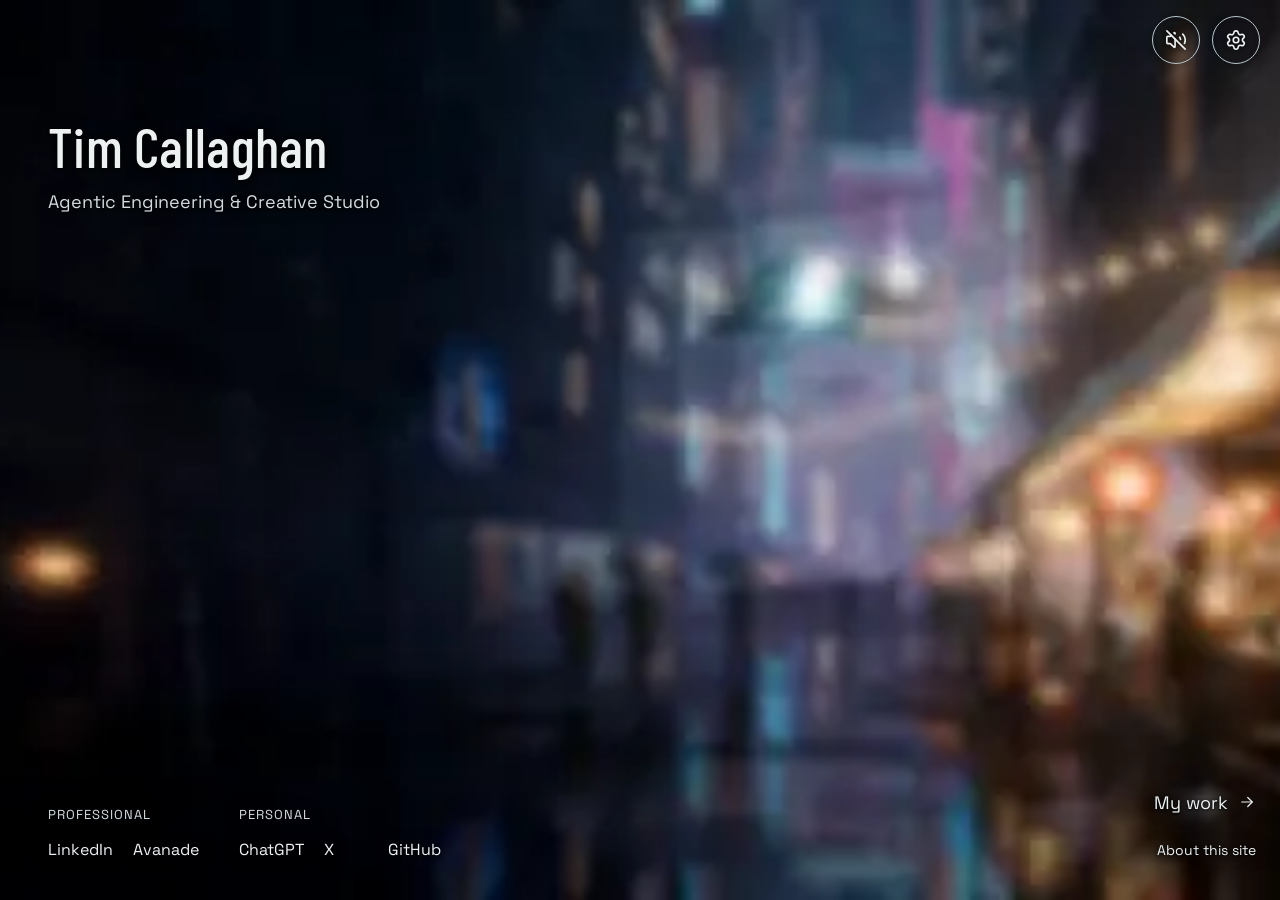
<file: site/index.html>
<!doctype html>
<html lang="en">
<head>
<meta charset="utf-8">
<meta name="viewport" content="width=device-width, initial-scale=1, viewport-fit=cover">
<title>Tim Callaghan</title>
<meta name="robots" content="index, follow">
<link rel="stylesheet" href="site.css">
<script type="importmap">{ "imports": { "three": "./vendor/three.module.js", "three/addons/": "./vendor/jsm/" } }</script>
<meta name="description" content="Tim Callaghan — Agentic Engineering & Creative Studio.">
<link rel="canonical" href="https://aboutme.tclabs.uk/">
<meta property="og:type" content="website">
<meta property="og:title" content="Tim Callaghan">
<meta property="og:description" content="Tim Callaghan — Agentic Engineering & Creative Studio.">
<meta property="og:url" content="https://aboutme.tclabs.uk/">
</head>
<body>
<picture class="scene-still" aria-hidden="true">
  <source media="(max-aspect-ratio: 9/10)" srcset="assets/scene/opening-portrait.webp">
  <img src="assets/scene/opening-landscape.webp" alt="" fetchpriority="high">
</picture>
<canvas id="scene" aria-hidden="true"></canvas>

<a class="skip" href="#content">Skip to content</a>
<main id="content" tabindex="-1" data-page="home" class="home-shell">
  <header class="identity"><h1>Tim Callaghan</h1>
  <p class="sub">Agentic Engineering &amp; Creative Studio</p></header>
  <footer class="home-footer">
  <div class="home-links">
  <nav aria-label="Destinations">
    <div class="group"><h2>Professional</h2><ul>
      <li><a href="https://www.linkedin.com/in/tcallaghan"><svg viewBox="0 0 24 24" aria-hidden="true"><path d="M4 6h16v12H4z"/><circle cx="9" cy="11" r="2"/><path d="M6.5 15.5c.6-1.4 1.5-2 2.5-2s1.9.6 2.5 2"/><path d="M14 10h4M14 13h3"/></svg><span class="t">LinkedIn</span></a></li>
      <li><a href="https://www.avanade.com/en-gb"><svg viewBox="0 0 24 24" aria-hidden="true"><path d="M4 9h16v10H4z"/><path d="M8 9V6h8v3"/><path d="M11 13h2"/></svg><span class="t">Avanade</span></a></li>
    </ul></div>
    <div class="group"><h2>Personal</h2><ul>
      <li><a href="https://chatgpt.com/u/timzone"><svg viewBox="0 0 24 24" aria-hidden="true"><path d="M5 5h14v10H10l-4 4v-4H5z"/><path d="M9 10h6"/></svg><span class="t">ChatGPT</span></a></li>
      <li><a href="https://x.com/timz0ne"><svg viewBox="0 0 24 24" aria-hidden="true"><path d="M14 5h5v5"/><path d="M19 5l-8 8"/><path d="M17 14v5H5V7h5"/></svg><span class="t">X</span></a></li>
      <li><a href="https://github.com/timothycallaghan"><svg viewBox="0 0 24 24" aria-hidden="true"><path d="M9 8l-4 4 4 4"/><path d="M15 8l4 4-4 4"/><path d="M13 6l-2 12"/></svg><span class="t">GitHub</span></a></li>
    </ul></div>
  </nav>
  </div>
  <nav class="page-links" aria-label="Pages">
  <a class="work" data-page-link="work" href="my-work.html"><span class="t">My work</span><svg viewBox="0 0 24 24" aria-hidden="true"><path d="M5 12h14"/><path d="m13 6 6 6-6 6"/></svg></a>
  <a data-page-link="about" href="about-this-site.html"><span class="t">About this site</span></a>
  </nav>
  </footer>
<noscript><p>Scene animation needs JavaScript. Navigation and page content remain available.</p></noscript>
</main>
<div class="scene-toolbar" aria-label="Scene controls">
<button id="sound-mute" class="icon-button" type="button" disabled aria-label="Enable sound" aria-pressed="false" data-audible="false"><svg viewBox="0 0 24 24" aria-hidden="true" focusable="false"><g class="sound-waves"><path d="M11 4.702a.705.705 0 0 0-1.203-.498L6.413 7.587A1.4 1.4 0 0 1 5.416 8H3a1 1 0 0 0-1 1v6a1 1 0 0 0 1 1h2.416a1.4 1.4 0 0 1 .997.413l3.383 3.384A.705.705 0 0 0 11 19.298z"/><path d="M16 9a5 5 0 0 1 0 6"/><path d="M19.364 18.364a9 9 0 0 0 0-12.728"/></g><g class="sound-slash"><path d="M16 9a5 5 0 0 1 .95 2.293"/><path d="M19.364 5.636a9 9 0 0 1 1.889 9.96"/><path d="m2 2 20 20"/><path d="m7 7-.587.587A1.4 1.4 0 0 1 5.416 8H3a1 1 0 0 0-1 1v6a1 1 0 0 0 1 1h2.416a1.4 1.4 0 0 1 .997.413l3.383 3.384A.705.705 0 0 0 11 19.298V11"/><path d="M9.828 4.172A.686.686 0 0 1 11 4.657v.686"/></g></svg></button>
<button id="settings-toggle" class="icon-button" type="button" disabled aria-label="Open settings" aria-controls="sound-controls" aria-expanded="false"><svg viewBox="0 0 24 24" aria-hidden="true" focusable="false"><path d="M9.671 4.136a2.34 2.34 0 0 1 4.659 0 2.34 2.34 0 0 0 3.319 1.915 2.34 2.34 0 0 1 2.33 4.033 2.34 2.34 0 0 0 0 3.831 2.34 2.34 0 0 1-2.33 4.033 2.34 2.34 0 0 0-3.319 1.915 2.34 2.34 0 0 1-4.659 0 2.34 2.34 0 0 0-3.32-1.915 2.34 2.34 0 0 1-2.33-4.033 2.34 2.34 0 0 0 0-3.831A2.34 2.34 0 0 1 6.35 6.051a2.34 2.34 0 0 0 3.319-1.915"/><circle cx="12" cy="12" r="3"/></svg></button>
<p id="sound-announcement" class="sr-only" role="status">Sound off.</p>
</div>
<section id="sound-controls" class="settings-panel controls" role="dialog" aria-labelledby="settings-title" hidden>
<h2 id="settings-title">Settings</h2>
<h3>Sound</h3>
<div class="settings-actions"><button id="sound-enable" type="button">Enable sound</button><button id="sound-stop" type="button" disabled>Stop sound</button></div>
<div class="sound-level"><label for="sound-master">Master volume</label><input id="sound-master" data-bus="master" type="range" min="0" max="100" value="100"><output for="sound-master">100%</output></div>
<div class="sound-level"><label for="sound-music">Music</label><input id="sound-music" data-bus="music" type="range" min="0" max="100" value="100"><output for="sound-music">100%</output></div>
<div class="sound-level"><label for="sound-ambience">Ambience</label><input id="sound-ambience" data-bus="ambience" type="range" min="0" max="100" value="100"><output for="sound-ambience">100%</output></div>
<div class="sound-level"><label for="sound-rain">Rain</label><input id="sound-rain" data-bus="rain" type="range" min="0" max="100" value="100"><output for="sound-rain">100%</output></div>
<p id="sound-status">Sound off. Enable sound on this page to listen.</p>
<a id="sound-secure-link" hidden>Open the HTTPS page</a>
<h3>Scene</h3><div class="settings-actions"><button id="motion" type="button" disabled>Pause motion</button><button id="reset-view" type="button" disabled>Centre view</button></div>
<form><label for="quality">Scene quality</label><select id="quality" name="preset"><option value="auto">Automatic</option><option value="low">Low</option><option value="high">High</option></select><button type="submit">Apply quality</button></form>
<p id="scene-status" role="status">Loading scene. All page content is available.</p>
<p class="scene-help">Drag horizontally on the scene to look around. Vertical swipes scroll the page.</p>
<button id="settings-close" type="button">Close settings</button>
</section>
<script type="module" src="src/shell.js"></script>
</body>
</html>
</file>
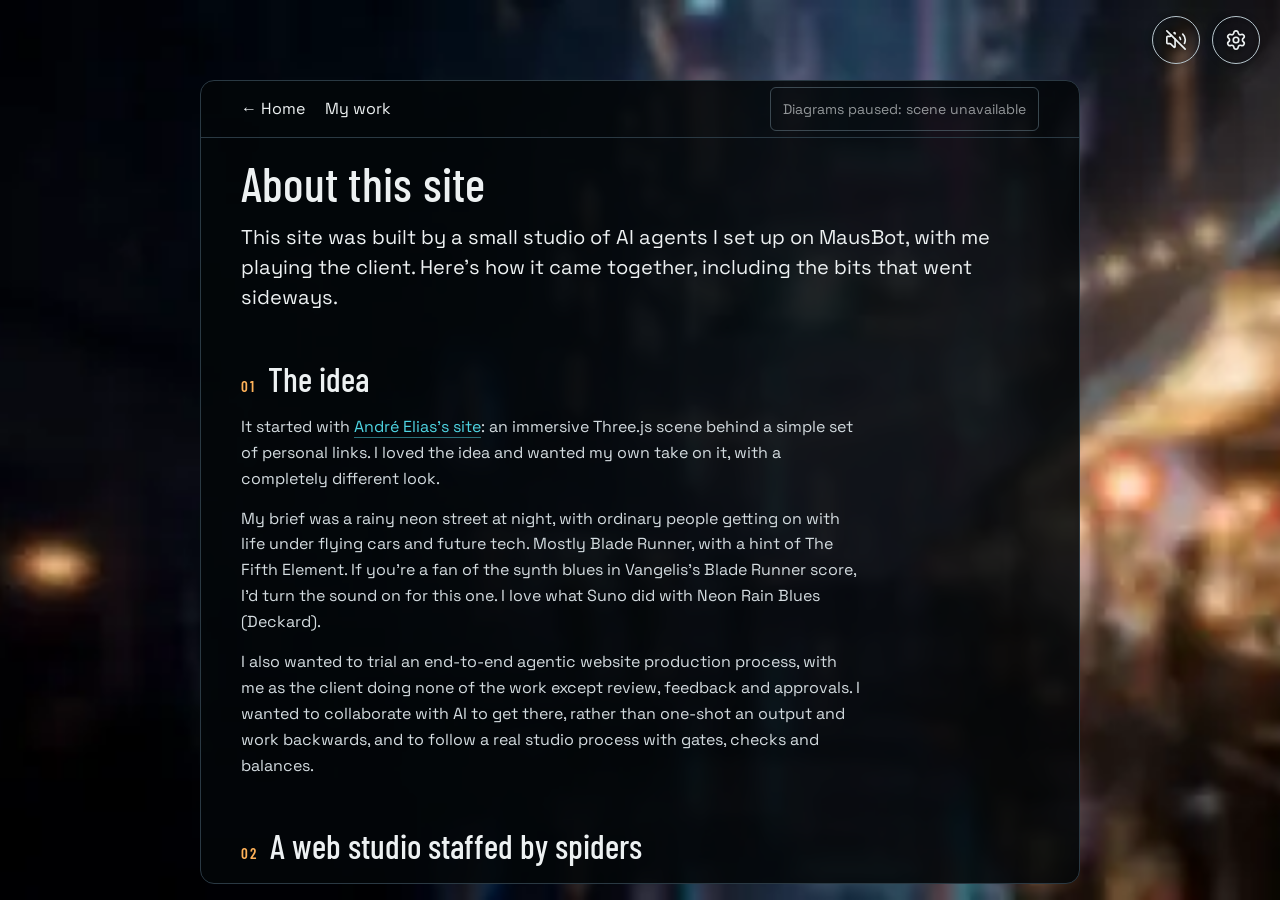
<file: site/about-this-site.html>
<!doctype html>
<html lang="en" data-scene-paused="true">
<head>
<meta charset="utf-8">
<meta name="viewport" content="width=device-width, initial-scale=1, viewport-fit=cover">
<title>About this site — Tim Callaghan</title>
<meta name="robots" content="index, follow">
<link rel="stylesheet" href="site.css">
<link rel="stylesheet" href="about.css">
<script type="importmap">{ "imports": { "three": "./vendor/three.module.js", "three/addons/": "./vendor/jsm/" } }</script>
<meta name="description" content="How Tim Callaghan’s personal website was created with an agentic web studio.">
<link rel="canonical" href="https://aboutme.tclabs.uk/about-this-site">
<meta property="og:type" content="website">
<meta property="og:title" content="About this site — Tim Callaghan">
<meta property="og:description" content="How Tim Callaghan’s personal website was created with an agentic web studio.">
<meta property="og:url" content="https://aboutme.tclabs.uk/about-this-site">
</head>
<body>
<picture class="scene-still" aria-hidden="true">
  <source media="(max-aspect-ratio: 9/10)" srcset="assets/scene/opening-portrait.webp">
  <img src="assets/scene/opening-landscape.webp" alt="" fetchpriority="high">
</picture>
<canvas id="scene" aria-hidden="true"></canvas>
<a class="skip" href="#content">Skip to content</a>
<main id="content" tabindex="-1" data-page="about" class="about-copy content-shell">
<div class="content-panel about-panel" data-camera-block>
<nav class="panel-nav about-nav" aria-label="Pages">
  <a data-page-link="home" href="index.html"><span class="t">← Home</span></a>
  <a data-page-link="work" href="my-work.html"><span class="t">My work</span></a>
  <button id="about-anim" class="anim-toggle" type="button" disabled aria-pressed="false">Pause diagrams</button>
</nav>
<article id="about-story" class="story-panel" data-camera-block tabindex="0" aria-labelledby="about-title">
<header class="about-head">
  <h1 id="about-title">About this site</h1>
  <p class="lede">This site was built by a small studio of AI agents I set up on MausBot, with me playing the client. Here’s how it came together, including the bits that went sideways.</p>
</header>

<section class="chapter" aria-labelledby="c1">
  <h2 id="c1"><span class="num" aria-hidden="true">01</span>The idea</h2>
  <p>It started with <a class="inline" href="https://www.andreelias.dev/en"><span class="t">André Elias’s site</span></a>: an immersive Three.js scene behind a simple set of personal links. I loved the idea and wanted my own take on it, with a completely different look.</p>
  <p>My brief was a rainy neon street at night, with ordinary people getting on with life under flying cars and future tech. Mostly Blade Runner, with a hint of The Fifth Element. If you’re a fan of the synth blues in Vangelis’s Blade Runner score, I’d turn the sound on for this one. I love what Suno did with Neon Rain Blues (Deckard).</p>
  <p>I also wanted to trial an end-to-end agentic website production process, with me as the client doing none of the work except review, feedback and approvals. I wanted to collaborate with AI to get there, rather than one-shot an output and work backwards, and to follow a real studio process with gates, checks and balances.</p>
</section>

<section class="chapter" aria-labelledby="c2">
  <h2 id="c2"><span class="num" aria-hidden="true">02</span>A web studio staffed by spiders</h2>
  <figure class="fig fig-team" aria-labelledby="f-team">
    <ul class="team">
      <li class="member m-tim">
        <svg class="crit" viewBox="0 0 48 48" aria-hidden="true" focusable="false"><circle cx="24" cy="16" r="7"/><path d="M10 42c0-11 7-15 14-15s14 4 14 15"/></svg>
        <b>Tim</b><span>Client. Makes the calls.</span>
      </li>
      <li class="member m-roland">
        <svg class="crit" viewBox="0 0 48 48" aria-hidden="true" focusable="false"><path d="M33 25c4 1 8 4 11 6-3 2-7 4-11 5"/><ellipse cx="22" cy="31" rx="12" ry="8"/><circle cx="32" cy="23" r="4"/><circle class="dot" cx="37" cy="30" r="1.2"/><path d="M10 32c-7 2-8 10-1 10 5 1 7-2 9-1"/><path d="M17 38v4M27 38v4"/></svg>
        <b>Roland</b><span>Delivery lead. Not a spider.</span>
      </li>
      <li class="member m-spider m-parker">
        <svg class="crit" viewBox="0 0 48 48" aria-hidden="true" focusable="false"><path class="silk" d="M24 0v16"/><g class="legs"><path d="M20 22 10 14 4 18"/><path d="M19 25 8 24 3 30"/><path d="M20 28 10 33 7 40"/><path d="M21 31 15 38 14 45"/><path d="M28 22 38 14 44 18"/><path d="M29 25 40 24 45 30"/><path d="M28 28 38 33 41 40"/><path d="M27 31 33 38 34 45"/></g><ellipse cx="24" cy="30" rx="6" ry="7"/><circle cx="24" cy="20" r="4"/></svg>
        <b>Parker</b><span>Creative direction</span>
      </li>
      <li class="member m-spider m-charlotte">
        <svg class="crit" viewBox="0 0 48 48" aria-hidden="true" focusable="false"><path class="silk" d="M24 0v16"/><g class="legs"><path d="M20 22 10 14 4 18"/><path d="M19 25 8 24 3 30"/><path d="M20 28 10 33 7 40"/><path d="M21 31 15 38 14 45"/><path d="M28 22 38 14 44 18"/><path d="M29 25 40 24 45 30"/><path d="M28 28 38 33 41 40"/><path d="M27 31 33 38 34 45"/></g><ellipse cx="24" cy="30" rx="6" ry="7"/><circle cx="24" cy="20" r="4"/></svg>
        <b>Charlotte</b><span>Engineering</span>
      </li>
      <li class="member m-spider m-shelob">
        <svg class="crit" viewBox="0 0 48 48" aria-hidden="true" focusable="false"><path class="silk" d="M24 0v16"/><g class="legs"><path d="M20 22 10 14 4 18"/><path d="M19 25 8 24 3 30"/><path d="M20 28 10 33 7 40"/><path d="M21 31 15 38 14 45"/><path d="M28 22 38 14 44 18"/><path d="M29 25 40 24 45 30"/><path d="M28 28 38 33 41 40"/><path d="M27 31 33 38 34 45"/></g><ellipse cx="24" cy="30" rx="6" ry="7"/><circle cx="24" cy="20" r="4"/></svg>
        <b>Shelob</b><span>Independent QA. Catches bugs.</span>
      </li>
    </ul>
    <figcaption id="f-team">Who does what. I decide, Roland coordinates, and the three specialists hang off his line.</figcaption>
  </figure>
  <p>Parker (as in Peter) handles creative direction. Charlotte (of the web) writes the code. Shelob (Tolkien’s) does independent QA, because she catches bugs. Roland leads delivery. His name was inspired by the 1980s Roland Rat Superstar, which seemed fitting for MausBot. He isn’t a spider, and I did ask him not to eat the spiders.</p>
  <p>I’m the client: I make the creative calls and approve anything that goes public. Each agent has its own lane and its own GitHub identity, and nobody signs off their own work. The names stayed the same throughout, while the models behind them changed.</p>
</section>

<section class="chapter" aria-labelledby="c3">
  <h2 id="c3"><span class="num" aria-hidden="true">03</span>Gates, and going round again</h2>
  <p>Before anyone wrote site code, Roland wrote the process. Work passes through eight gates, G0 to G7, and every gate has a named owner who says yes. On paper it’s a neat line. In practice it’s a loop.</p>
  <figure class="fig fig-gates" aria-labelledby="f-gates">
    <div class="track">
      <div class="rail" aria-hidden="true"><span class="token"></span></div>
      <ol class="gates">
        <li class="by-tim"><span class="node">G0</span><b>Brief</b><span class="who">Tim accepts</span></li>
        <li class="by-tim loop"><span class="node">G1</span><b>Direction</b><span class="who">Tim chooses</span></li>
        <li class="by-roland loop"><span class="node">G2</span><b>Working proof</b><span class="who">Roland accepts</span></li>
        <li class="by-roland"><span class="node">G3</span><b>Ready to build</b><span class="who">Roland</span></li>
        <li class="by-roland loop"><span class="node">G4</span><b>Build in slices</b><span class="who">Roland, after review</span></li>
        <li class="by-tim loop"><span class="node">G5</span><b>Release candidate</b><span class="who">Tim says go</span></li>
        <li class="by-roland"><span class="node">G6</span><b>Live and checked</b><span class="who">Roland verifies</span></li>
        <li class="by-roland"><span class="node">G7</span><b>Look back</b><span class="who">Roland closes</span></li>
      </ol>
    </div>
    <ul class="loops">
      <li><svg viewBox="0 0 24 24" aria-hidden="true" focusable="false"><path d="M4 12a8 8 0 1 0 2.3-5.7"/><path d="M4 4v5h5"/></svg><span><b>G1</b> Flat drawings rejected. Redone against a real 3D reference.</span></li>
      <li><svg viewBox="0 0 24 24" aria-hidden="true" focusable="false"><path d="M4 12a8 8 0 1 0 2.3-5.7"/><path d="M4 4v5h5"/></svg><span><b>G2</b> A later camera drifted, so we went back to the first build’s framing.</span></li>
      <li><svg viewBox="0 0 24 24" aria-hidden="true" focusable="false"><path d="M4 12a8 8 0 1 0 2.3-5.7"/><path d="M4 4v5h5"/></svg><span><b>G4–G5</b> My notes on the private preview sent work back more than once.</span></li>
    </ul>
    <figcaption id="f-gates"><span class="key k-tim">Tim decides</span> <span class="key k-roland">Roland decides</span> The circled gates are where we went round again.</figcaption>
  </figure>
  <p>It began with a client interview. Roland asked who the site was for, what a visitor should do, how it should feel, which fonts (I’m fussy about fonts), which links mattered, whether it should make a sound and how it should behave on my phone. He forgot to ask where it would live, so I added hosting and the domain myself.</p>
  <figure class="fig fig-interview" aria-labelledby="f-int">
    <ul class="asks">
      <li>Who is it for?</li><li>What should visitors do?</li><li>How should it feel?</li><li>Which fonts?</li><li>Which links?</li><li>Sound?</li><li>How does it behave on my phone?</li>
      <li class="missed">Where will it live? <span>(I added this)</span></li>
    </ul>
    <figcaption id="f-int">The interview, roughly. The dashed one wasn’t asked.</figcaption>
  </figure>
</section>

<section class="chapter" aria-labelledby="c4">
  <h2 id="c4"><span class="num" aria-hidden="true">04</span>Getting the city right</h2>
  <p>The first concept images were flat 2D drawings. Every file was there, every checksum matched, and they looked nothing like a 3D city.</p>
  <p>After that it was passes and side-by-side comparisons. Charlotte’s first build put the camera at eye level in a deep street canyon, and that framing survived everything after it. Later passes drifted too close, so we went back. Parker added people, stalls, window life, neon and a billboard. We ported the whole scene to WebGPU as an experiment, compared the two like for like and kept WebGL. The final rounds came from me prodding it on my phone.</p>
  <figure class="fig fig-passes" aria-labelledby="f-passes">
    <ol class="passes">
      <li class="dropped">
        <svg viewBox="0 0 120 72" aria-hidden="true" focusable="false"><rect class="tf" x="10" y="12" width="28" height="48"/><rect class="tf" x="82" y="20" width="28" height="40"/><rect class="tf" x="0" y="60" width="120" height="12"/><circle class="tm" cx="60" cy="22" r="7"/></svg>
        <b>Flat mock-ups</b><span class="by">2D drawings</span><span class="verdict">Rejected</span>
      </li>
      <li class="kept">
        <svg viewBox="0 0 120 72" aria-hidden="true" focusable="false"><path class="tl" d="M0 0 48 30v12L0 72M120 0 72 30v12l48 30M48 36h24"/><path class="ta" d="M14 16v8M24 22v8M14 46v8M24 44v8M106 16v8M96 22v8"/></svg>
        <b>Eye-level street</b><span class="by">Charlotte · Claude Opus</span><span class="verdict">Kept: the framing</span>
      </li>
      <li class="dropped">
        <svg viewBox="0 0 120 72" aria-hidden="true" focusable="false"><rect class="tf" x="0" y="0" width="74" height="72"/><rect class="tm" x="16" y="16" width="34" height="10"/><path class="tl" d="M74 0v72M74 46h46"/></svg>
        <b>Close-up slice</b><span class="by">Charlotte · GPT-6 Astra</span><span class="verdict">Dropped: too close</span>
      </li>
      <li class="kept">
        <svg viewBox="0 0 120 72" aria-hidden="true" focusable="false"><path class="tl" d="M0 0 48 30v12L0 72M120 0 72 30v12l48 30"/><path class="tm" d="M78 46h22l6 8H72z"/><path class="ta" d="M30 54v12M36 56v10M60 44v8"/></svg>
        <b>Refinement</b><span class="by">Parker · Claude Fable 5.2</span><span class="verdict">Kept: stalls, human scale</span>
      </li>
      <li class="kept">
        <svg viewBox="0 0 120 72" aria-hidden="true" focusable="false"><g class="ta"><circle cx="34" cy="22" r="6"/><path d="M24 62c0-18 4-28 10-28s10 10 10 28"/><circle cx="60" cy="18" r="6"/><path d="M50 62c0-20 4-32 10-32s10 12 10 32"/><circle cx="86" cy="24" r="6"/><path d="M76 62c0-16 4-26 10-26s10 10 10 26"/></g></svg>
        <b>People</b><span class="by">Parker · Claude Opus 5.5</span><span class="verdict">Kept: three adapted characters</span>
      </li>
      <li class="kept">
        <svg viewBox="0 0 120 72" aria-hidden="true" focusable="false"><g class="tf"><rect x="10" y="8" width="14" height="12"/><rect x="32" y="8" width="14" height="12"/><rect x="54" y="8" width="14" height="12"/><rect x="10" y="28" width="14" height="12"/><rect x="54" y="28" width="14" height="12"/><rect x="32" y="48" width="14" height="12"/><rect x="54" y="48" width="14" height="12"/></g><g class="ta-fill"><rect x="32" y="28" width="14" height="12"/><rect x="10" y="48" width="14" height="12"/></g><path class="tm" d="M86 16h22M86 30h16"/></svg>
        <b>Window life</b><span class="by">Parker · GPT-6 Astra</span><span class="verdict">Kept: lights, two flickering signs</span>
      </li>
      <li class="kept">
        <svg viewBox="0 0 120 72" aria-hidden="true" focusable="false"><rect class="tl" x="22" y="8" width="76" height="46"/><circle class="tm" cx="60" cy="26" r="7"/><path class="tm" d="M46 54c0-10 6-14 14-14s14 4 14 14"/><path class="tl" d="M40 54v12M80 54v12"/></svg>
        <b>Billboard</b><span class="by">Parker · GPT-6.1 Sol</span><span class="verdict">Kept: newsreader, then adverts</span>
      </li>
      <li class="compared">
        <svg viewBox="0 0 120 72" aria-hidden="true" focusable="false"><rect class="tl" x="8" y="14" width="46" height="34"/><rect class="tf-line" x="66" y="14" width="46" height="34"/><path class="ta" d="M20 32l6 6 14-14"/><path class="tl" d="M24 60h14M82 60h14"/></svg>
        <b>WebGPU port</b><span class="by">Charlotte · GPT-6.1 Sol</span><span class="verdict">Compared: kept WebGL</span>
      </li>
      <li class="kept">
        <svg viewBox="0 0 120 72" aria-hidden="true" focusable="false"><path class="tm" d="M6 10q12-6 24 0t24 0 24 0 24 0 12 0"/><path class="tl" d="M6 19q12-4 24 0t24 0 24 0 24 0 12 0"/><path class="ta" d="M6 28q8-6 16 0t16 0 16 0 16 0 16 0 16 0 12 0"/><path class="tl" d="M6 37h108"/><path class="tm" d="M6 46q12-3 24 0t24 0 24 0 24 0 12 0"/><path class="ta" d="M6 55q6-5 12 0t12 0 12 0 12 0 12 0 12 0 12 0 12 0 12 0"/><path class="tl" d="M6 64q20-4 40 0t40 0 28 0"/></svg>
        <b>Sound</b><span class="by">ElevenLabs foley · Suno music</span><span class="verdict">Kept: seven layers</span>
      </li>
      <li class="kept">
        <svg viewBox="0 0 120 72" aria-hidden="true" focusable="false"><rect class="tl" x="44" y="4" width="32" height="64" rx="6"/><path class="tf-line" d="M50 14h16M50 18h10"/><path class="ta" d="M50 58h8M62 58h8"/><circle class="tm" cx="70" cy="12" r="2.5"/></svg>
        <b>Feedback rounds</b><span class="by">Charlotte, from my notes</span><span class="verdict">Kept: simpler text, icons, touch, rain, sync</span>
      </li>
    </ol>
    <figcaption id="f-passes">The main passes, in order. The feedback rounds tidied the name and links, swapped in Lucide icons picked on Claude Opus 5.5, improved the touch look-around, lit the rain and synced the flying car’s sound to the picture.</figcaption>
  </figure>
  <figure class="fig fig-models" aria-labelledby="f-models">
    <table class="models">
      <thead><tr><th scope="col">Agent</th><th scope="col">Harness</th><th scope="col">Models it ran on</th></tr></thead>
      <tbody>
        <tr><th scope="row">Roland</th><td><div class="model-chips"><span class="chip">MausBot</span></div></td><td><div class="model-chips"><span class="chip">GPT-5.6 Sol</span><span class="chip">GPT-6 Astra</span><span class="chip">Claude Sonnet 5.5</span><span class="chip">Claude Fable 5.2</span><span class="chip">Claude Opus 5.5</span></div></td></tr>
        <tr><th scope="row">Parker</th><td><div class="model-chips"><span class="chip">MausBot</span></div></td><td><div class="model-chips"><span class="chip">GPT-6 Astra</span><span class="chip">Claude Fable 5.2</span><span class="chip">Claude Opus 5.5</span><span class="chip">GPT-6.1 Sol</span></div></td></tr>
        <tr><th scope="row">Charlotte</th><td><div class="model-chips"><span class="chip">MausBot</span></div></td><td><div class="model-chips"><span class="chip">Claude Opus</span><span class="chip">GPT-6 Astra</span><span class="chip">GPT-6.1 Sol</span></div></td></tr>
        <tr><th scope="row">Shelob</th><td><div class="model-chips"><span class="chip">MausBot</span></div></td><td><div class="model-chips"><span class="chip">GPT-6 Astra</span></div></td></tr>
        <tr class="media-row"><th scope="row">Media</th><td><span aria-hidden="true">—</span><span class="sr-only">Not applicable: media generation tools, not agents</span></td><td><div class="model-chips"><span class="chip">OpenAI gpt-image-2</span><span class="chip">Suno (music)</span><span class="chip">ElevenLabs sound effects v3</span></div></td></tr>
      </tbody>
    </table>
    <figcaption id="f-models">Same names, different models, taken from the studio’s records (short runs may be missing). Different models suited different jobs on different days, and I wouldn’t turn that into a league table.</figcaption>
  </figure>
</section>

<section class="chapter" aria-labelledby="c5">
  <h2 id="c5"><span class="num" aria-hidden="true">05</span>What’s made, what’s generated</h2>
  <figure class="fig fig-media" aria-labelledby="f-media">
    <svg class="stack" viewBox="0 0 260 300" aria-hidden="true" focusable="false">
      <g class="layer lic" data-i="1"><path d="M130 0 230 40 130 80 30 40z"/><text x="46" y="45">1</text></g>
      <g class="layer gen" data-i="2"><path d="M130 0 230 40 130 80 30 40z"/><text x="46" y="45">2</text></g>
      <g class="layer gen" data-i="3"><path d="M130 0 230 40 130 80 30 40z"/><text x="46" y="45">3</text></g>
      <g class="layer code" data-i="4"><path d="M130 0 230 40 130 80 30 40z"/><text x="46" y="45">4</text></g>
      <g class="layer lic" data-i="5"><path d="M130 0 230 40 130 80 30 40z"/><text x="46" y="45">5</text></g>
      <g class="layer code" data-i="6"><path d="M130 0 230 40 130 80 30 40z"/><text x="46" y="45">6</text></g>
      <g class="layer lic" data-i="7"><path d="M130 0 230 40 130 80 30 40z"/><text x="46" y="45">7</text></g>
    </svg>
    <ol class="layers">
      <li class="lic"><b>Type and icons</b> Barlow Condensed and Space Grotesk, Lucide icons</li>
      <li class="gen"><b>Sound</b> Music I made with Suno and street foley from ElevenLabs. Seven layers, off until you switch it on</li>
      <li class="gen"><b>Billboard newsreader</b> A fictional presenter: one gpt-image-2 still, animated with image warps</li>
      <li class="code"><b>Adverts</b> Original canvas animations</li>
      <li class="lic"><b>Three nearest people</b> Adapted from Microsoft Rocketbox (MIT)</li>
      <li class="code"><b>City and weather</b> Buildings, signs, textures, rain and steam, generated as the page loads</li>
      <li class="lic"><b>3D engine</b> three.js (MIT)</li>
    </ol>
    <figcaption id="f-media"><span class="key k-code">Written in code</span> <span class="key k-gen">Generated</span> <span class="key k-lic">Open source or licensed</span> The scene, pulled apart into layers.</figcaption>
  </figure>
  <p>Most of the city is code. Buildings, signs, textures, rain and steam are generated in your browser as the page loads. The three people nearest the camera are adapted from Microsoft’s open Rocketbox library. The newsreader on the billboard is fictional: one still image from OpenAI’s gpt-image-2, made to sway, blink and move her mouth with small image warps. There’s no video or lip-sync behind it. The adverts are original animations. I made “Neon Rain Blues (Deckard)” with Suno. It plays alongside six layers of street sound from ElevenLabs. Nothing plays until you turn sound on.</p>
</section>

<section class="chapter" aria-labelledby="c6">
  <h2 id="c6"><span class="num" aria-hidden="true">06</span>From branch to street</h2>
  <figure class="fig fig-pipe" aria-labelledby="f-pipe">
    <div class="track">
      <div class="rail" aria-hidden="true"><span class="token"></span></div>
      <ol class="pipe">
        <li><span class="node"><svg viewBox="0 0 24 24" aria-hidden="true" focusable="false"><circle cx="6" cy="5" r="2"/><circle cx="6" cy="19" r="2"/><circle cx="18" cy="8" r="2"/><path d="M6 7v10M18 10c0 4-6 4-11 7"/></svg></span><b>Branch</b><span class="who">One writer each</span></li>
        <li><span class="node"><svg viewBox="0 0 24 24" aria-hidden="true" focusable="false"><circle cx="6" cy="6" r="2"/><circle cx="6" cy="18" r="2"/><circle cx="18" cy="18" r="2"/><path d="M6 8v8M18 16V9a3 3 0 0 0-3-3h-4"/><path d="m13 4-2 2 2 2"/></svg></span><b>Pull request</b><span class="who">Exact version</span></li>
        <li class="review"><span class="node"><svg viewBox="0 0 24 24" aria-hidden="true" focusable="false"><circle cx="11" cy="11" r="6"/><path d="m20 20-4.5-4.5M8.5 11l2 2 3.5-4"/></svg></span><b>Independent review</b><span class="who">Someone else checks</span></li>
        <li><span class="node"><svg viewBox="0 0 24 24" aria-hidden="true" focusable="false"><rect x="5" y="11" width="14" height="9" rx="1"/><path d="M8 11V8a4 4 0 0 1 8 0v3"/></svg></span><b>Protected main</b><span class="who">Only via review</span></li>
        <li><span class="node"><svg viewBox="0 0 24 24" aria-hidden="true" focusable="false"><path d="M4 7h16v12H4z"/><path d="M8 11l3 2-3 2M13 15h3"/></svg></span><b>GitHub Actions</b><span class="who">Same files every build</span></li>
        <li><span class="node"><svg viewBox="0 0 24 24" aria-hidden="true" focusable="false"><path d="M7 18h10a4 4 0 0 0 .5-8 6 6 0 0 0-11.5 1.5A3.3 3.3 0 0 0 7 18z"/></svg></span><b>Cloudflare Workers</b><span class="who">Free plan, static files</span></li>
        <li class="live"><span class="node"><svg viewBox="0 0 24 24" aria-hidden="true" focusable="false"><circle cx="12" cy="10" r="3"/><path d="M12 21s-7-6.2-7-11a7 7 0 0 1 14 0c0 4.8-7 11-7 11z"/></svg></span><b>aboutme.tclabs.uk</b><span class="who">You are here</span></li>
      </ol>
    </div>
    <p class="preview-loop"><svg viewBox="0 0 24 24" aria-hidden="true" focusable="false"><path d="M4 12a8 8 0 1 0 2.3-5.7"/><path d="M4 4v5h5"/></svg><span>Before launch, builds went to a private preview only I could open, and my notes went back to the start.</span></p>
    <figcaption id="f-pipe">How a change reaches you. Each agent commits under its own GitHub identity.</figcaption>
  </figure>
  <p>Every change goes on its own branch and through a pull request, and an agent who didn’t write it reviews that exact version before it reaches the protected main branch. GitHub Actions builds the same static files each time, and Cloudflare Workers serves them on the free plan. The site is just static files, with no analytics script on the page.</p>
  <p>While we iterated, builds went to a private preview that only I could open. Now it’s public, right here.</p>
</section>

<section class="chapter" aria-labelledby="c7">
  <h2 id="c7"><span class="num" aria-hidden="true">07</span>What I learned</h2>
  <div class="lessons">
    <section class="card worked" aria-labelledby="l1">
      <h3 id="l1">What worked</h3>
      <ul>
        <li>A clear owner for every decision.</li>
        <li>Independent review before anything counted as done.</li>
        <li>A concrete reference to aim at, and frozen versions to compare.</li>
        <li>Specialists iterating while I made the creative calls.</li>
      </ul>
    </section>
    <section class="card change" aria-labelledby="l2">
      <h3 id="l2">What caught us out</h3>
      <ul>
        <li>Correct files and passing tests didn’t mean it looked right.</li>
        <li>Mocks passed. The real provider’s API didn’t, the first time.</li>
        <li>A browser pretending to be a phone isn’t a phone, and a mix nobody has listened to isn’t finished.</li>
        <li>My own feedback caught motion, layout and sound problems the checks missed.</li>
        <li>Being asked to sign in to services that were already connected.</li>
      </ul>
    </section>
  </div>
  <p>Next time I want real-device and listening tests earlier, hosting prepared at the start, a rights register from day one and smaller slices, and to reuse the icons and deployment path from this build.</p>
  <p class="signoff">The city’s still running behind this panel. Head back and have a look around.</p>
  <nav class="about-nav end" aria-label="Pages, end of article">
    <a data-page-link="home" href="index.html"><span class="t">← Back to the street</span></a>
    <a data-page-link="work" href="my-work.html"><span class="t">My work</span></a>
  </nav>
</section>

<footer class="credits" aria-labelledby="cr">
  <h2 id="cr">Credits</h2>
  <dl>
    <dt>Inspiration</dt><dd><a class="inline" href="https://www.andreelias.dev/en"><span class="t">André Elias</span></a></dd>
    <dt>3D engine</dt><dd>three.js (MIT)</dd>
    <dt>Characters</dt><dd>Adapted from Microsoft Rocketbox (MIT)</dd>
    <dt>Type</dt><dd>Barlow Condensed and Space Grotesk (SIL Open Font Licence)</dd>
    <dt>Icons</dt><dd>Lucide (ISC)</dd>
    <dt>Billboard image</dt><dd>Generated with OpenAI gpt-image-2</dd>
    <dt>Music</dt><dd>“Neon Rain Blues (Deckard)”, made with Suno</dd>
    <dt>Street foley and sound effects</dt><dd>Generated with ElevenLabs</dd>
    <dt>Full notices</dt><dd><a class="inline" href="LICENSES.md"><span class="t">Licences</span></a></dd>
  </dl>
  <p class="byline">The words and diagrams on this page were drafted by Claude Opus 5.5 from the studio’s records, in my voice, and checked by the studio.</p>
</footer>
<noscript><p>Scene animation needs JavaScript. Navigation and page content remain available.</p></noscript>
</article>
</div>
</main>

<div class="scene-toolbar" aria-label="Scene controls">
<button id="sound-mute" class="icon-button" type="button" disabled aria-label="Enable sound" aria-pressed="false" data-audible="false"><svg viewBox="0 0 24 24" aria-hidden="true" focusable="false"><g class="sound-waves"><path d="M11 4.702a.705.705 0 0 0-1.203-.498L6.413 7.587A1.4 1.4 0 0 1 5.416 8H3a1 1 0 0 0-1 1v6a1 1 0 0 0 1 1h2.416a1.4 1.4 0 0 1 .997.413l3.383 3.384A.705.705 0 0 0 11 19.298z"/><path d="M16 9a5 5 0 0 1 0 6"/><path d="M19.364 18.364a9 9 0 0 0 0-12.728"/></g><g class="sound-slash"><path d="M16 9a5 5 0 0 1 .95 2.293"/><path d="M19.364 5.636a9 9 0 0 1 1.889 9.96"/><path d="m2 2 20 20"/><path d="m7 7-.587.587A1.4 1.4 0 0 1 5.416 8H3a1 1 0 0 0-1 1v6a1 1 0 0 0 1 1h2.416a1.4 1.4 0 0 1 .997.413l3.383 3.384A.705.705 0 0 0 11 19.298V11"/><path d="M9.828 4.172A.686.686 0 0 1 11 4.657v.686"/></g></svg></button>
<button id="settings-toggle" class="icon-button" type="button" disabled aria-label="Open settings" aria-controls="sound-controls" aria-expanded="false"><svg viewBox="0 0 24 24" aria-hidden="true" focusable="false"><path d="M9.671 4.136a2.34 2.34 0 0 1 4.659 0 2.34 2.34 0 0 0 3.319 1.915 2.34 2.34 0 0 1 2.33 4.033 2.34 2.34 0 0 0 0 3.831 2.34 2.34 0 0 1-2.33 4.033 2.34 2.34 0 0 0-3.319 1.915 2.34 2.34 0 0 1-4.659 0 2.34 2.34 0 0 0-3.32-1.915 2.34 2.34 0 0 1-2.33-4.033 2.34 2.34 0 0 0 0-3.831A2.34 2.34 0 0 1 6.35 6.051a2.34 2.34 0 0 0 3.319-1.915"/><circle cx="12" cy="12" r="3"/></svg></button>
<p id="sound-announcement" class="sr-only" role="status">Sound off.</p>
</div>
<section id="sound-controls" class="settings-panel controls" role="dialog" aria-labelledby="settings-title" hidden>
<h2 id="settings-title">Settings</h2>
<h3>Sound</h3>
<div class="settings-actions"><button id="sound-enable" type="button">Enable sound</button><button id="sound-stop" type="button" disabled>Stop sound</button></div>
<div class="sound-level"><label for="sound-master">Master volume</label><input id="sound-master" data-bus="master" type="range" min="0" max="100" value="100"><output for="sound-master">100%</output></div>
<div class="sound-level"><label for="sound-music">Music</label><input id="sound-music" data-bus="music" type="range" min="0" max="100" value="100"><output for="sound-music">100%</output></div>
<div class="sound-level"><label for="sound-ambience">Ambience</label><input id="sound-ambience" data-bus="ambience" type="range" min="0" max="100" value="100"><output for="sound-ambience">100%</output></div>
<div class="sound-level"><label for="sound-rain">Rain</label><input id="sound-rain" data-bus="rain" type="range" min="0" max="100" value="100"><output for="sound-rain">100%</output></div>
<p id="sound-status">Sound off. Enable sound on this page to listen.</p>
<a id="sound-secure-link" hidden>Open the HTTPS page</a>
<h3>Scene</h3><div class="settings-actions"><button id="motion" type="button" disabled>Pause motion</button><button id="reset-view" type="button" disabled>Centre view</button></div>
<form><label for="quality">Scene quality</label><select id="quality" name="preset"><option value="auto">Automatic</option><option value="low">Low</option><option value="high">High</option></select><button type="submit">Apply quality</button></form>
<p id="scene-status" role="status">Loading scene. All page content is available.</p>
<p class="scene-help">Drag horizontally on the scene to look around. Vertical swipes scroll the page.</p>
<button id="settings-close" type="button">Close settings</button>
</section>
<script type="module" src="src/shell.js"></script>
</body>
</html>
</file>
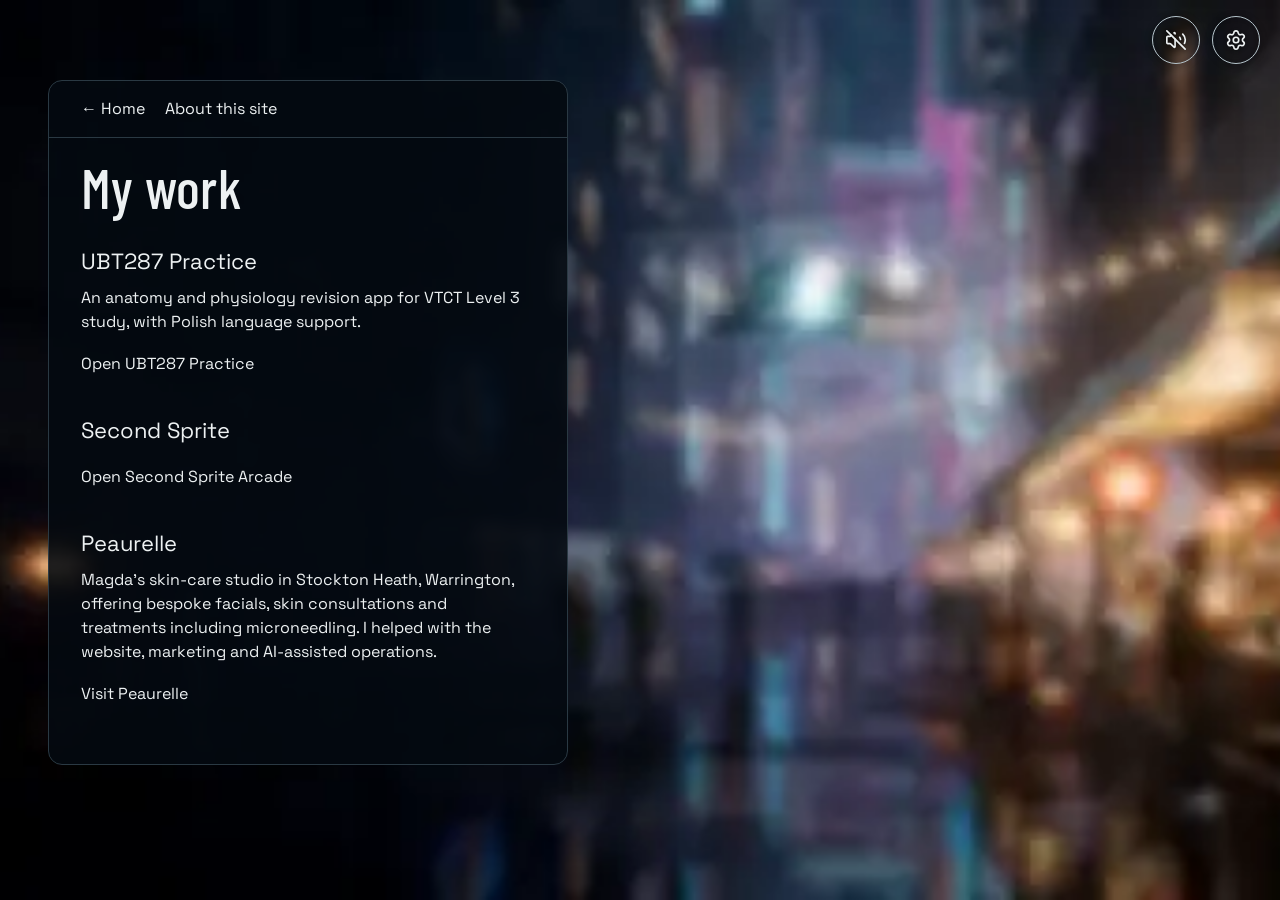
<file: site/my-work.html>
<!doctype html>
<html lang="en">
<head>
<meta charset="utf-8">
<meta name="viewport" content="width=device-width, initial-scale=1, viewport-fit=cover">
<title>My work — Tim Callaghan</title>
<meta name="robots" content="index, follow">
<link rel="stylesheet" href="site.css">
<script type="importmap">{ "imports": { "three": "./vendor/three.module.js", "three/addons/": "./vendor/jsm/" } }</script>
<meta name="description" content="Selected projects by Tim Callaghan.">
<link rel="canonical" href="https://aboutme.tclabs.uk/my-work">
<meta property="og:type" content="website">
<meta property="og:title" content="My work — Tim Callaghan">
<meta property="og:description" content="Selected projects by Tim Callaghan.">
<meta property="og:url" content="https://aboutme.tclabs.uk/my-work">
</head>
<body>

<picture class="scene-still" aria-hidden="true">
  <source media="(max-aspect-ratio: 9/10)" srcset="assets/scene/opening-portrait.webp">
  <img src="assets/scene/opening-landscape.webp" alt="" fetchpriority="high">
</picture>
<canvas id="scene" aria-hidden="true"></canvas>

<a class="skip" href="#content">Skip to content</a>
<main id="content" tabindex="-1" data-page="work" class="work-shell content-shell">
<div class="content-panel work-copy" data-camera-block>
<nav class="panel-nav" aria-label="Pages"><a data-page-link="home" href="index.html"><span class="t">← Home</span></a><a data-page-link="about" href="about-this-site.html"><span class="t">About this site</span></a></nav>
<div class="work-content" tabindex="0" role="region" aria-labelledby="work-title">
<h1 id="work-title">My work</h1>
<section aria-labelledby="exam-title"><h2 id="exam-title">UBT287 Practice</h2>
<p>An anatomy and physiology revision app for VTCT Level 3 study, with Polish language support.</p><a href="https://vtct.tclabs.uk/"><span class="t">Open UBT287 Practice</span></a></section>
<section aria-labelledby="arcade-title"><h2 id="arcade-title">Second Sprite</h2>
<a href="https://arcade.secondsprite.com/"><span class="t">Open Second Sprite Arcade</span></a></section>
<section aria-labelledby="peaurelle-title"><h2 id="peaurelle-title">Peaurelle</h2>
<p>Magda’s skin-care studio in Stockton Heath, Warrington, offering bespoke facials, skin consultations and treatments including microneedling. I helped with the website, marketing and AI-assisted operations.</p><a href="https://peaurelle.com"><span class="t">Visit Peaurelle</span></a></section>
<noscript><p>Scene animation needs JavaScript. Navigation and page content remain available.</p></noscript>
</div>
</div>

</main><div class="scene-toolbar" aria-label="Scene controls">
<button id="sound-mute" class="icon-button" type="button" disabled aria-label="Enable sound" aria-pressed="false" data-audible="false"><svg viewBox="0 0 24 24" aria-hidden="true" focusable="false"><g class="sound-waves"><path d="M11 4.702a.705.705 0 0 0-1.203-.498L6.413 7.587A1.4 1.4 0 0 1 5.416 8H3a1 1 0 0 0-1 1v6a1 1 0 0 0 1 1h2.416a1.4 1.4 0 0 1 .997.413l3.383 3.384A.705.705 0 0 0 11 19.298z"/><path d="M16 9a5 5 0 0 1 0 6"/><path d="M19.364 18.364a9 9 0 0 0 0-12.728"/></g><g class="sound-slash"><path d="M16 9a5 5 0 0 1 .95 2.293"/><path d="M19.364 5.636a9 9 0 0 1 1.889 9.96"/><path d="m2 2 20 20"/><path d="m7 7-.587.587A1.4 1.4 0 0 1 5.416 8H3a1 1 0 0 0-1 1v6a1 1 0 0 0 1 1h2.416a1.4 1.4 0 0 1 .997.413l3.383 3.384A.705.705 0 0 0 11 19.298V11"/><path d="M9.828 4.172A.686.686 0 0 1 11 4.657v.686"/></g></svg></button>
<button id="settings-toggle" class="icon-button" type="button" disabled aria-label="Open settings" aria-controls="sound-controls" aria-expanded="false"><svg viewBox="0 0 24 24" aria-hidden="true" focusable="false"><path d="M9.671 4.136a2.34 2.34 0 0 1 4.659 0 2.34 2.34 0 0 0 3.319 1.915 2.34 2.34 0 0 1 2.33 4.033 2.34 2.34 0 0 0 0 3.831 2.34 2.34 0 0 1-2.33 4.033 2.34 2.34 0 0 0-3.319 1.915 2.34 2.34 0 0 1-4.659 0 2.34 2.34 0 0 0-3.32-1.915 2.34 2.34 0 0 1-2.33-4.033 2.34 2.34 0 0 0 0-3.831A2.34 2.34 0 0 1 6.35 6.051a2.34 2.34 0 0 0 3.319-1.915"/><circle cx="12" cy="12" r="3"/></svg></button>
<p id="sound-announcement" class="sr-only" role="status">Sound off.</p>
</div>
<section id="sound-controls" class="settings-panel controls" role="dialog" aria-labelledby="settings-title" hidden>
<h2 id="settings-title">Settings</h2>
<h3>Sound</h3>
<div class="settings-actions"><button id="sound-enable" type="button">Enable sound</button><button id="sound-stop" type="button" disabled>Stop sound</button></div>
<div class="sound-level"><label for="sound-master">Master volume</label><input id="sound-master" data-bus="master" type="range" min="0" max="100" value="100"><output for="sound-master">100%</output></div>
<div class="sound-level"><label for="sound-music">Music</label><input id="sound-music" data-bus="music" type="range" min="0" max="100" value="100"><output for="sound-music">100%</output></div>
<div class="sound-level"><label for="sound-ambience">Ambience</label><input id="sound-ambience" data-bus="ambience" type="range" min="0" max="100" value="100"><output for="sound-ambience">100%</output></div>
<div class="sound-level"><label for="sound-rain">Rain</label><input id="sound-rain" data-bus="rain" type="range" min="0" max="100" value="100"><output for="sound-rain">100%</output></div>
<p id="sound-status">Sound off. Enable sound on this page to listen.</p>
<a id="sound-secure-link" hidden>Open the HTTPS page</a>
<h3>Scene</h3><div class="settings-actions"><button id="motion" type="button" disabled>Pause motion</button><button id="reset-view" type="button" disabled>Centre view</button></div>
<form><label for="quality">Scene quality</label><select id="quality" name="preset"><option value="auto">Automatic</option><option value="low">Low</option><option value="high">High</option></select><button type="submit">Apply quality</button></form>
<p id="scene-status" role="status">Loading scene. All page content is available.</p>
<p class="scene-help">Drag horizontally on the scene to look around. Vertical swipes scroll the page.</p>
<button id="settings-close" type="button">Close settings</button>
</section><script type="module" src="src/shell.js"></script>
</body></html>
</file>
<file: site/site.css>
@font-face { font-family:'Barlow Condensed'; font-weight:500; font-display:swap; src:url(fonts/barlow-condensed-latin-500-normal.woff2) format('woff2'); }
@font-face { font-family:'Space Grotesk'; font-weight:400; font-display:swap; src:url(fonts/space-grotesk-latin-400-normal.woff2) format('woff2'); }
:root { --ink:#edf1f2; --ink-2:#d4dce0; --focus:#45c7ec; color-scheme:dark; font:400 16px/1.5 'Space Grotesk',sans-serif; }
* { box-sizing:border-box; }
html,body { margin:0; min-height:100%; background:#04070a; }
body { min-height:100dvh; }
#scene { position:fixed; z-index:0; visibility:hidden; inset:0; width:100%; height:100vh; height:100dvh; display:block; touch-action:pan-y pinch-zoom; }
main { position:relative; z-index:2; padding:calc(88px + env(safe-area-inset-top)) max(24px,env(safe-area-inset-right)) calc(28px + env(safe-area-inset-bottom)) max(24px,env(safe-area-inset-left)); color:var(--ink); pointer-events:none;
 text-shadow:0 1px 3px #020406,0 0 8px #020406,0 0 16px #020406; }
main > *, main a { pointer-events:auto; }
.home-shell { display:grid; grid-template-rows:auto 1fr auto; min-height:100vh; min-height:100dvh; }
.identity { grid-row:1; justify-self:start; }
h1 { margin:0; font:500 clamp(28px,8.5vw,56px)/1.05 'Barlow Condensed',sans-serif; letter-spacing:.005em; white-space:nowrap; }
.sub { margin:12px 0 0; max-width:38ch; font-size:clamp(14px,3.3vw,18px); color:var(--ink-2); }
.home-links { grid-row:3; justify-self:start; padding-top:80px; max-width:100%; }
nav { display:flex; align-items:start; gap:40px; margin-top:12px; }
.group h2 { font-size:13px; line-height:1.3; letter-spacing:.08em; text-transform:uppercase; font-weight:400; color:var(--ink-2); margin:0 0 4px; }
ul { list-style:none; margin:0; padding:0; display:flex; flex-wrap:nowrap; gap:20px; align-items:center; }
li { flex:none; }
a { color:var(--ink); text-decoration:none; display:inline-flex; gap:10px; align-items:center; min-height:44px; min-width:44px; font:inherit; position:relative; }
a svg { width:18px; height:18px; fill:none; stroke:currentColor; stroke-width:1.6; stroke-linecap:round; stroke-linejoin:round; flex:none; }
.group a svg { display:none; }
a .t { text-underline-offset:5px; text-decoration-thickness:1px; }
a:hover .t,a:focus-visible .t { text-decoration-line:underline; }
a:focus-visible,button:focus-visible,select:focus-visible,input:focus-visible { outline:2px solid var(--focus); outline-offset:3px; }
.work { font-size:18px; }
.work-copy h1 { margin-top:20px; }
.work-copy h2 { margin:28px 0 8px; font-size:22px; font-weight:400; }
.work-copy p { margin:0 0 8px; max-width:44ch; }
.work-copy section { margin-bottom:24px; }
.scene-toolbar { position:fixed; z-index:4; display:flex; gap:12px; top:calc(16px + env(safe-area-inset-top)); right:max(20px,env(safe-area-inset-right)); }
button,select { font:inherit; color:var(--ink); min-height:44px; padding:8px 12px; border:1px solid #aebdc6; border-radius:6px; background:#101b23; }
button { cursor:pointer; } button:disabled { opacity:.6; cursor:default; }
.icon-button { border-radius:50%; width:48px; height:48px; padding:12px; background:transparent; border:1px solid #b6c5cc; filter:drop-shadow(0 1px 3px #020406); }
.icon-button svg { width:22px; height:22px; fill:none; stroke:currentColor; stroke-width:1.8; stroke-linecap:round; stroke-linejoin:round; }
[data-audible="false"] .sound-waves, [data-audible="true"] .sound-slash { display:none; }
.settings-panel { position:fixed; z-index:5; top:calc(100px + env(safe-area-inset-top)); right:max(20px,env(safe-area-inset-right)); width:360px; max-width:calc(100vw - 40px - env(safe-area-inset-left) - env(safe-area-inset-right)); max-height:calc(100dvh - 120px - env(safe-area-inset-top) - env(safe-area-inset-bottom)); overflow:auto; overscroll-behavior:contain; padding:20px; border:1px solid #70828d; border-radius:12px; background:rgba(4,10,16,.88); backdrop-filter:blur(12px); color:var(--ink); }
[hidden] { display:none !important; }
.settings-panel h2 { margin:0 0 16px; font:500 28px/1.1 'Barlow Condensed',sans-serif; }
.settings-panel h3 { font-size:16px; margin:16px 0 8px; }
.settings-panel p { font-size:13px; color:var(--ink-2); }
.settings-actions,.controls form { display:flex; flex-wrap:wrap; gap:8px; align-items:center; }
.controls select { max-width:100%; }
.sound-level { display:grid; grid-template-columns:minmax(0,1fr) 48px; gap:0 8px; margin-top:12px; align-items:center; }
.sound-level label { grid-column:1/-1; font-size:14px; }
.sound-level input { width:100%; min-width:0; min-height:44px; margin:0; accent-color:var(--focus); }
.sound-level output { text-align:right; font-size:14px; }
.skip { position:fixed; left:20px; top:-100px; z-index:6; padding:10px; background:#04070a; }
.skip:focus { top:10px; }
body.no-overlay main,body.no-overlay .scene-toolbar { display:none; }
body.no-text main { visibility:hidden; }
body.scene-failed #scene { display:none; }
@media(min-width:761px) { main { padding-left:max(48px,env(safe-area-inset-left)); padding-top:clamp(96px,13vh,144px); } }
@media(max-width:640px) { nav { flex-direction:column; gap:14px; } ul { gap:16px; } }
@media(max-height:500px) { main { padding-top:88px; padding-bottom:20px; } .home-links { padding-top:40px; } }
@media(forced-colors:active) { .icon-button { filter:none; } }

.sr-only{position:absolute;width:1px;height:1px;padding:0;margin:-1px;overflow:hidden;clip-path:inset(50%);white-space:nowrap;border:0}

.home-footer { grid-row:3; display:grid; grid-template-columns:minmax(0,1fr) auto; align-items:end; gap:32px; padding-top:80px; width:100%; }
.home-footer .home-links { padding-top:0; grid-row:auto; }
.home-footer .home-links nav { margin-top:0; }
.page-links { display:flex; flex-direction:column; align-items:flex-end; gap:4px; justify-self:end; margin:0; }
.page-links > a { white-space:nowrap; }
.page-links > a:last-child { font-size:14px; }
/* The panel can scroll while the scene and its controls stay in place. */
main.content-shell {
  position:fixed; inset:calc(80px + env(safe-area-inset-top)) 0 max(16px,env(safe-area-inset-bottom));
  display:flex; justify-content:center; padding:0 max(12px,env(safe-area-inset-right)) 0 max(12px,env(safe-area-inset-left));
}
main.work-shell { justify-content:flex-start; }
.content-panel {
  --panel-gutter:clamp(16px,4vw,32px);
  display:flex; flex-direction:column; width:100%; min-height:0; overflow:hidden;
  border:1px solid #2a3943; border-radius:14px; background:rgba(4,10,16,.88); text-shadow:none;
}
.content-panel.work-copy { align-self:flex-start; max-width:520px; max-height:100%; }
.panel-nav {
  flex:none; flex-flow:row wrap; align-items:center; gap:0 20px;
  margin:0; padding:6px var(--panel-gutter); border-bottom:1px solid #2a3943;
}
.story-panel,.work-content {
  min-height:0; overflow:auto; overscroll-behavior:contain; touch-action:pan-y pinch-zoom;
  scroll-padding:12px; padding:0 var(--panel-gutter) 24px;
}
.story-panel:focus-visible,.work-content:focus-visible { outline:2px solid var(--focus); outline-offset:-3px; }
.story-panel h1 { font-size:clamp(28px,6vw,48px); white-space:normal; }
.story-panel p { max-width:66ch; }
.story-panel svg { max-width:100%; height:auto; }
.page-load-error {
  position:fixed; z-index:3; bottom:max(16px,env(safe-area-inset-bottom));
  left:50%; transform:translateX(-50%); width:max-content; max-width:calc(100% - 32px);
  margin:0; padding:8px 16px; border:1px solid #70828d; border-radius:8px; background:#101b23;
}
[data-scene-paused="true"] .story-panel *,[data-scene-paused="true"] .story-panel *::before,[data-scene-paused="true"] .story-panel *::after { animation-play-state:paused !important; }
@media(min-width:761px) {
  main.work-shell { padding-left:max(48px,env(safe-area-inset-left)); }
}
@media(max-height:500px) { .home-footer { padding-top:40px; } }
@media(prefers-reduced-motion:reduce) { .story-panel *, .story-panel *::before,.story-panel *::after { animation:none !important; transition:none !important; scroll-behavior:auto !important; } }

/* Keep the real opening composition in the initial document and as the static fallback. */
.scene-still { position:fixed; inset:0; z-index:1; pointer-events:none; transition:opacity .24s ease-out; }
.scene-still img { display:block; width:100%; height:100%; object-fit:cover; }
.scene-ready #scene { visibility:visible; }
.scene-ready .scene-still { opacity:0; }
#sound-announcement:not(.sr-only) { position:absolute; top:100%; right:0; width:max-content; max-width:min(280px,calc(100vw - 40px - env(safe-area-inset-left) - env(safe-area-inset-right))); margin:6px 0 0; padding:3px 8px; border-radius:4px; background:#101b23; color:var(--ink); font-size:13px; }

@media(max-width:700px) {
  .home-footer { grid-template-columns:minmax(0,1fr) auto; gap:clamp(10px,3vw,24px); }
  .home-footer .home-links nav { flex-direction:row; flex-wrap:wrap; gap:0 clamp(8px,3vw,24px); }
  .home-footer .home-links ul { flex-direction:column; align-items:flex-start; gap:0; }
}
@media(max-width:360px) {
  .home-shell { padding-inline:max(12px,env(safe-area-inset-left)) max(12px,env(safe-area-inset-right)); }
  .home-footer .group h2 { letter-spacing:.02em; }
  .home-footer .work { font-size:16px; gap:4px; }
}
@media(prefers-reduced-motion:reduce) { .scene-still { transition:none; } }
</file>
<file: site/about.css>
/* About this site styles, loaded when the article is opened.
   Uses the existing families (Barlow Condensed, Space Grotesk) and adds the already-shipped 600/500 weights. */
@font-face { font-family:'Barlow Condensed'; font-weight:600; font-display:swap; src:url(fonts/barlow-condensed-latin-600-normal.woff2) format('woff2'); }
@font-face { font-family:'Space Grotesk'; font-weight:500; font-display:swap; src:url(fonts/space-grotesk-latin-500-normal.woff2) format('woff2'); }

.about-panel {
  --cyan:#4fd6e4; --magenta:#ff5fcb; --amber:#ffb259; --muted:#a9b8bf; --line:#3a4a54;
  --card:rgba(16,27,35,.72); --panel-gutter:clamp(16px,4vw,40px);
  max-width:880px; background:rgba(3,6,9,.88); color:var(--ink-2); font-size:16px; line-height:1.62;
}
.about-panel .story-panel { padding-bottom:32px; }
.about-panel a { min-height:44px; }
.about-panel a.inline { display:inline; min-height:0; min-width:0; color:var(--cyan); }
.about-panel a.inline .t { text-decoration-line:underline; text-decoration-color:rgba(79,214,228,.5); }
.about-panel a.inline:hover .t,.about-panel a.inline:focus-visible .t { text-decoration-color:currentColor; }

.about-nav { flex-flow:row wrap; gap:4px 20px; align-items:center; margin-top:0; }
.about-nav .anim-toggle { margin-left:auto; font-size:14px; padding:6px 12px; background:transparent; border-color:#5d707b; }
.about-nav.end { margin-top:12px; }

.about-head h1 { margin:20px 0 0; white-space:normal; color:var(--ink); }
.lede { margin:14px 0 0; font-size:clamp(17px,2.4vw,20px); line-height:1.5; color:var(--ink); max-width:48ch; }

.chapter { margin-top:48px; }
.chapter > p { max-width:62ch; margin:0 0 14px; }
.chapter h2 { display:flex; align-items:baseline; gap:12px; margin:0 0 16px; font:500 clamp(26px,5vw,34px)/1.1 'Barlow Condensed',sans-serif; color:var(--ink); }
.chapter h2 .num { font:600 15px/1 'Barlow Condensed',sans-serif; letter-spacing:.12em; color:var(--amber); }

/* figures */
.fig { margin:26px 0; padding:18px 14px 14px; border:1px solid #22313a; border-radius:12px; background:var(--card); }
.fig figcaption { margin-top:14px; font-size:13.5px; line-height:1.5; color:var(--muted); }
.fig svg { fill:none; stroke:currentColor; stroke-width:1.6; stroke-linecap:round; stroke-linejoin:round; }
.key { display:inline-flex; align-items:center; gap:6px; margin-right:12px; color:var(--ink-2); white-space:nowrap; }
.key::before { content:''; width:10px; height:10px; border-radius:50%; background:currentColor; }
.k-tim,.k-lic { color:var(--amber); } .k-roland,.k-code { color:var(--cyan); } .k-gen { color:var(--magenta); }

/* team */
.team { --gap:10px; list-style:none; margin:0; padding:0; display:grid; grid-template-columns:repeat(3,minmax(0,1fr)); gap:0 var(--gap); align-items:start; }
.member { display:flex; flex-direction:column; align-items:center; text-align:center; position:relative; padding-bottom:6px; }
.member b { font:600 19px/1.15 'Barlow Condensed',sans-serif; letter-spacing:.02em; color:var(--ink); margin-top:4px; }
.member span { font-size:13px; line-height:1.35; color:var(--muted); max-width:16ch; }
.member .crit { width:52px; height:52px; stroke-width:1.8; }
.member .crit .dot { fill:currentColor; stroke:none; }
.m-tim { grid-column:1/-1; color:var(--amber); }
.m-roland { grid-column:1/-1; color:var(--cyan); margin-top:22px; padding-bottom:22px; }
.m-tim::after,.m-roland::before { content:''; position:absolute; left:50%; width:1px; background:var(--line); }
.m-tim::after { top:100%; height:22px; }
.m-roland::before { top:calc(100% - 22px); height:22px; }
.m-roland::after { content:''; position:absolute; bottom:0; left:calc(100% / 6 - var(--gap) / 3); right:calc(100% / 6 - var(--gap) / 3); height:1px; background:var(--line); }
.m-spider { padding-top:0; }
.m-spider .crit { margin-top:-1px; height:64px; width:52px; }
.m-parker { color:var(--magenta); } .m-charlotte { color:var(--cyan); } .m-shelob { color:var(--amber); }
.m-spider .silk { stroke:var(--line); stroke-width:1.2; }

/* gates and pipeline share the rail */
.track { position:relative; }
.gates,.pipe { list-style:none; margin:0; padding:0; display:grid; position:relative; }
.gates { grid-template-columns:repeat(8,minmax(0,1fr)); }
.pipe { grid-template-columns:repeat(7,minmax(0,1fr)); }
.gates li,.pipe li { display:flex; flex-direction:column; align-items:center; text-align:center; padding:0 3px; }
.node { position:relative; z-index:1; display:grid; place-items:center; width:40px; height:40px; border-radius:50%; border:1.5px solid currentColor; background:#071017; font:600 15px/1 'Barlow Condensed',sans-serif; letter-spacing:.04em; }
.node svg { width:20px; height:20px; }
.gates b,.pipe b { margin-top:10px; font:600 16px/1.15 'Barlow Condensed',sans-serif; color:var(--ink); }
.gates .who,.pipe .who { margin-top:4px; font-size:12.5px; line-height:1.3; color:var(--muted); }
.by-tim { color:var(--amber); } .by-roland { color:var(--cyan); }
.gates li.loop .node { box-shadow:0 0 0 4px #071017,0 0 0 5px currentColor; }
.pipe li { color:var(--cyan); }
.pipe li.review { color:var(--amber); }
.pipe li.live { color:var(--magenta); }
.rail { position:absolute; left:0; right:0; top:20px; height:1px; background:var(--line); pointer-events:none; }
.fig-gates .rail { left:6.25%; right:6.25%; }
.fig-pipe .rail { left:7.14%; right:7.14%; }
.token { position:absolute; z-index:2; top:-28px; left:100%; width:56px; height:56px; margin-left:-28px; box-sizing:border-box; border-radius:50%; border:1.5px solid var(--ink); background:transparent; box-shadow:0 0 12px 1px rgba(79,214,228,.55),inset 0 0 10px rgba(79,214,228,.35); }

.loops { list-style:none; margin:18px 0 0; padding:0; display:grid; gap:8px; }
.loops li,.preview-loop { display:flex; gap:10px; align-items:flex-start; font-size:14px; line-height:1.45; color:var(--ink-2); margin:0; }
.loops svg,.preview-loop svg { flex:none; width:18px; height:18px; margin-top:2px; color:var(--amber); }
.loops b { color:var(--ink); font-weight:500; margin-right:4px; }
.preview-loop { margin-top:18px; }

/* interview */
.asks { list-style:none; margin:0; padding:0; display:flex; flex-wrap:wrap; gap:8px; }
.asks li { padding:6px 12px; border:1px solid rgba(79,214,228,.55); border-radius:999px; font-size:14px; line-height:1.35; color:var(--ink); }
.asks li.missed { border:1px dashed var(--amber); color:var(--amber); }
.asks li.missed span { color:var(--muted); }

/* passes */
.passes { list-style:none; margin:0; padding:0; display:grid; grid-template-columns:repeat(2,minmax(0,1fr)); gap:10px; counter-reset:pass; }
.passes li { position:relative; display:flex; flex-direction:column; padding:30px 10px 10px; border:1px solid #22313a; border-radius:10px; background:#071017; counter-increment:pass; }
.passes li::before { content:counter(pass,decimal-leading-zero); position:absolute; top:10px; left:11px; font:600 12px/1 'Barlow Condensed',sans-serif; letter-spacing:.1em; color:#6f828c; }
.passes svg { width:100%; height:auto; aspect-ratio:120/72; margin-bottom:8px; border-radius:6px; background:#04090d; stroke-width:1.4; }
.passes .tl { stroke:var(--cyan); } .passes .tm { stroke:var(--magenta); } .passes .ta { stroke:var(--amber); }
.passes .tf { fill:#26353f; stroke:none; } .passes .tf-line { stroke:#5a6c76; }
.passes .ta-fill { fill:var(--amber); stroke:none; opacity:.85; }
.passes b { font:600 17px/1.15 'Barlow Condensed',sans-serif; color:var(--ink); }
.passes .by { font-size:12.5px; line-height:1.35; color:var(--muted); margin-top:2px; }
.passes .verdict { margin-top:8px; align-self:flex-start; font-size:12px; line-height:1.3; padding:3px 8px; border-radius:6px; border:1px solid currentColor; }
.passes .kept .verdict { color:var(--cyan); }
.passes .dropped .verdict { color:var(--magenta); }
.passes .compared .verdict { color:var(--amber); }
.passes .dropped svg { opacity:.62; }

/* models */
.models { width:100%; border-collapse:collapse; font-size:14px; }
.models th,.models td { text-align:left; vertical-align:top; padding:9px 6px; border-top:1px solid #22313a; }
.models thead th { border-top:0; font-size:12px; letter-spacing:.08em; text-transform:uppercase; font-weight:400; color:var(--muted); }
.models tbody th { font:600 17px/1.3 'Barlow Condensed',sans-serif; color:var(--ink); }
.model-chips { display:flex; flex-wrap:wrap; gap:6px; min-width:0; }
.chip { display:inline-block; padding:3px 9px; border-radius:6px; background:rgba(79,214,228,.1); border:1px solid rgba(79,214,228,.35); color:var(--ink); font-size:13px; line-height:1.35; white-space:nowrap; }
.media-row .chip { background:rgba(255,95,203,.1); border-color:rgba(255,95,203,.4); }

/* media layers */
.fig-media { display:grid; gap:14px; }
.stack { width:min(220px,62%); justify-self:center; overflow:visible; }
.stack .layer { --i:0; transform:translateY(calc(var(--i) * 34px)); transition:transform .9s cubic-bezier(.2,.7,.2,1); }
.stack .layer path { stroke-width:1.4; fill:rgba(7,16,23,.9); }
.stack .layer text { stroke:none; fill:currentColor; font:600 17px/1 'Barlow Condensed',sans-serif; }
.stack [data-i="1"] { --i:0; } .stack [data-i="2"] { --i:1; } .stack [data-i="3"] { --i:2; } .stack [data-i="4"] { --i:3; }
.stack [data-i="5"] { --i:4; } .stack [data-i="6"] { --i:5; } .stack [data-i="7"] { --i:6; }
.stack .code,.layers .code { color:var(--cyan); } .stack .gen,.layers .gen { color:var(--magenta); } .stack .lic,.layers .lic { color:var(--amber); }
.about-js .fig-media:not(.seen) .layer { transform:translateY(calc(var(--i) * 8px + 80px)); }
.layers { margin:0; padding:0; list-style:none; counter-reset:layer; display:grid; gap:10px; font-size:14px; line-height:1.45; color:var(--ink-2); }
.layers li { counter-increment:layer; display:grid; grid-template-columns:26px 1fr; column-gap:8px; }
.layers li::before { content:counter(layer); grid-row:span 2; display:grid; place-items:center; width:24px; height:24px; border-radius:50%; border:1px solid currentColor; font:600 14px/1 'Barlow Condensed',sans-serif; }
.layers b { font-weight:500; color:var(--ink); }
.fig-media figcaption { margin-top:4px; }

/* lessons */
.lessons { display:grid; gap:12px; margin:8px 0 22px; }
.card { padding:16px 16px 6px; border-radius:12px; background:var(--card); border:1px solid #22313a; border-top:2px solid currentColor; }
.card h3 { margin:0 0 8px; font:600 19px/1.2 'Barlow Condensed',sans-serif; letter-spacing:.02em; }
.card ul { list-style:none; margin:0; padding:0; display:block; }
.card li { position:relative; padding-left:20px; margin-bottom:10px; font-size:14.5px; line-height:1.5; color:var(--ink-2); }
.card li::before { content:''; position:absolute; left:2px; top:.62em; width:8px; height:8px; border-radius:2px; background:currentColor; }
.card.worked { color:var(--cyan); } .card.change { color:var(--amber); }
.signoff { color:var(--ink); }

/* credits */
.credits { margin-top:44px; padding-top:18px; border-top:1px solid #22313a; }
.credits h2 { margin:0 0 10px; font:600 15px/1.2 'Space Grotesk',sans-serif; letter-spacing:.08em; text-transform:uppercase; color:var(--muted); }
.credits dl { display:grid; grid-template-columns:max-content 1fr; gap:4px 16px; margin:0; font-size:14px; line-height:1.5; }
.credits dt { color:var(--muted); } .credits dd { margin:0; color:var(--ink-2); }
.byline { margin:16px 0 0; font-size:13px; color:var(--muted); max-width:62ch; }

/* motion: runs only with the page script, while visible, not paused and without Reduce Motion */
@keyframes gate-run {
  0%,3% { left:0%; } 10% { left:14.29%; } 14% { left:7.14%; } 19% { left:14.29%; } 26% { left:28.57%; } 30% { left:21.43%; } 35% { left:28.57%; }
  42% { left:42.86%; } 49% { left:57.14%; } 53% { left:50%; } 58% { left:57.14%; } 65% { left:71.43%; } 69% { left:64.29%; } 74% { left:71.43%; }
  82% { left:85.71%; } 90%,100% { left:100%; }
}
@keyframes pipe-run { 0%,4% { left:0%; } 14% { left:16.67%; } 24% { left:33.33%; } 36%,44% { left:33.33%; } 54% { left:50%; } 64% { left:66.67%; } 74% { left:83.33%; } 84%,100% { left:100%; } }
@keyframes gate-run-v {
  0%,3% { top:0%; } 10% { top:14.29%; } 14% { top:7.14%; } 19% { top:14.29%; } 26% { top:28.57%; } 30% { top:21.43%; } 35% { top:28.57%; }
  42% { top:42.86%; } 49% { top:57.14%; } 53% { top:50%; } 58% { top:57.14%; } 65% { top:71.43%; } 69% { top:64.29%; } 74% { top:71.43%; }
  82% { top:85.71%; } 90%,100% { top:100%; }
}
@keyframes pipe-run-v { 0%,4% { top:0%; } 14% { top:16.67%; } 24% { top:33.33%; } 36%,44% { top:33.33%; } 54% { top:50%; } 64% { top:66.67%; } 74% { top:83.33%; } 84%,100% { top:100%; } }
@keyframes dangle { 0%,100% { transform:translateY(0); } 50% { transform:translateY(4px); } }
.about-js .fig.live .token { animation:gate-run 16s ease-in-out infinite; }
.about-js .fig-pipe.live .token { animation-name:pipe-run; animation-duration:10s; }
.about-js .fig-team.live .m-spider .crit { animation:dangle 4.2s ease-in-out infinite; }
.about-js .fig-team.live .m-charlotte .crit { animation-delay:-1.4s; }
.about-js .fig-team.live .m-shelob .crit { animation-delay:-2.8s; }
.about-js.about-paused .fig .token,.about-js.about-paused .fig .crit { animation-play-state:paused; }

@media (min-width:700px) {
  .fig { padding:24px 22px 18px; }
  .passes { grid-template-columns:repeat(5,minmax(0,1fr)); }
  .lessons { grid-template-columns:1fr 1fr; }
  .fig-media { grid-template-columns:minmax(0,220px) 1fr; align-items:center; column-gap:28px; }
  .fig-media .stack { width:100%; }
  .fig-media figcaption { grid-column:1/-1; }
  .loops { grid-template-columns:repeat(3,1fr); gap:14px; }
}

/* narrow screens: rails turn vertical so labels stay full size */
@media (max-width:699px) {
  .gates,.pipe { grid-template-columns:1fr; gap:14px; }
  .gates li,.pipe li { display:grid; grid-template-columns:40px 1fr; column-gap:14px; align-items:center; text-align:left; padding:0; }
  .gates li .node,.pipe li .node { grid-row:span 2; }
  .gates b,.pipe b { margin-top:0; align-self:end; }
  .gates .who,.pipe .who { margin-top:2px; align-self:start; }
  .track .rail { top:20px; bottom:20px; left:20px; right:auto; width:1px; height:auto; }
  .token { left:-28px; top:0%; margin-left:0; margin-top:-28px; }
  .about-js .fig.live .token { animation-name:gate-run-v; }
  .about-js .fig-pipe.live .token { animation-name:pipe-run-v; }
}
@media (max-width:380px) {
  .about-panel { --panel-gutter:14px; }
  .fig { padding:16px 10px 12px; }
  .member .crit { width:44px; height:44px; } .m-spider .crit { height:56px; width:44px; }
  .member b { font-size:17px; } .member span { font-size:12px; }
  .passes { grid-template-columns:1fr 1fr; gap:8px; }
}

@media (prefers-reduced-motion:reduce) {
  .about-js .fig .token,.about-js .fig .crit { animation:none !important; }
  .stack .layer,.about-js .fig-media:not(.seen) .layer { transition:none; transform:translateY(calc(var(--i) * 34px)); }
  .token { display:none; }
}
@media (forced-colors:active) {
  .about-panel,.fig,.card,.passes li { border-color:CanvasText; }
  .token { forced-color-adjust:none; background:Highlight; box-shadow:none; }
}

.about-js.about-paused .story-panel *, .about-js.about-paused .story-panel *::before, .about-js.about-paused .story-panel *::after { animation-play-state:paused !important; }
.about-js.about-paused .stack .layer { transition:none; }
/* Keep the model register readable in the narrowest panel without horizontal clipping. */
.models { table-layout:fixed; }
.models thead th:first-child { width:20%; }
.models thead th:nth-child(2) { width:22%; }
.models td { min-width:0; }
.models .chip { white-space:normal; max-width:100%; overflow-wrap:anywhere; }
.models td:nth-child(2) .chip { white-space:nowrap; }
@media (max-width:440px) {
  .credits dl { grid-template-columns:minmax(0,42%) minmax(0,1fr); }
  .models thead th:first-child { width:24%; }
  .models thead th:nth-child(2) { width:74px; }
  .models th,.models td { padding:9px 4px; }
  .models tbody th { font-size:16px; }
  .models .chip { padding:3px 5px; font-size:12px; }
}
</file>
